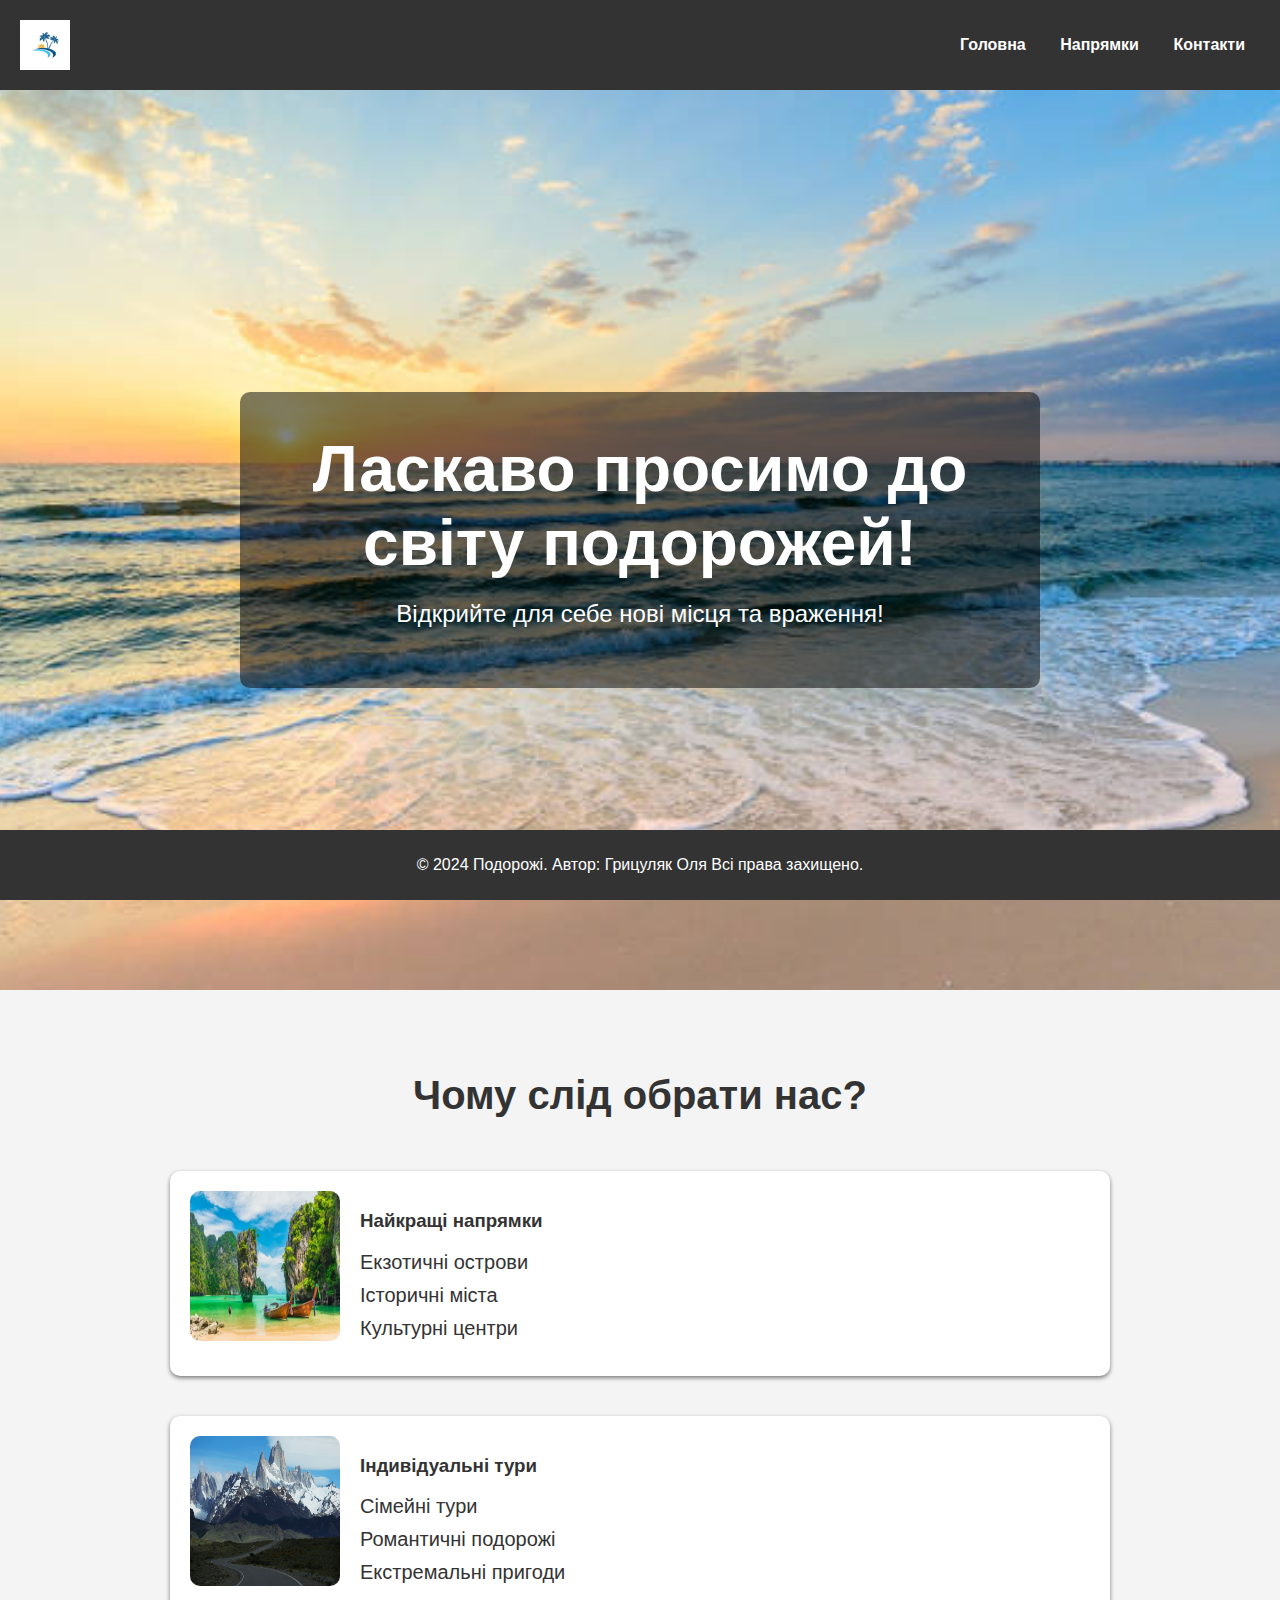
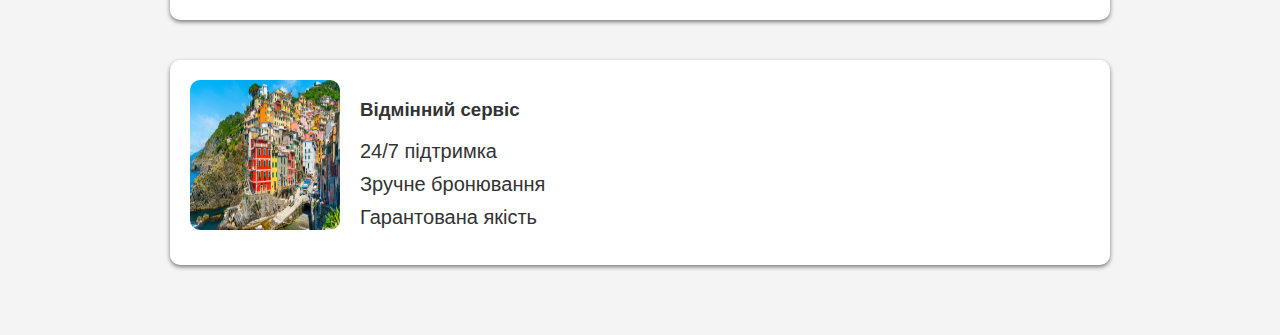
<file: index.html>
<!DOCTYPE html>
<html lang="uk">
<head>
    <meta charset="UTF-8">
    <title>Подорожі — Головна</title>
    <link rel="stylesheet" href="style.css">
</head>
<body>

<header class="head">
    <img src="img/logo.png.jpg" class="logo" alt="логотип">
    <nav class="menu">
        <ul class="menu-links">
            <li class="menu-item"><a href="index.html" class="menu-item-link">Головна</a></li>
            <li class="menu-item"><a href="destinations.html" class="menu-item-link">Напрямки</a></li>
            <li class="menu-item"><a href="contact.html" class="menu-item-link">Контакти</a></li>
        </ul>
    </nav>
</header>

<section class="hero">
    <div class="hero-info">
        <h1 class="hero-title">Ласкаво просимо до світу подорожей!</h1>
        <p class="hero-text">Відкрийте для себе нові місця та враження!</p>
    </div>
</section>

<section class="intro">
    <h2 class="intro-title">Чому слід обрати нас?</h2>

    <div class="card">
        <img src="img/d1.jpg.webp" class="card-img" alt="">
        <div class="card-content">
            <h3 class="card-title">Найкращі напрямки</h3>
            <ul class="card-list">
                <li class="card-list-item">Екзотичні острови</li>
                <li class="card-list-item">Історичні міста</li>
                <li class="card-list-item">Культурні центри</li>
            </ul>
        </div>
    </div>

    <div class="card">
        <img src="img/d2.jpg.jpg" class="card-img" alt="">
        <div class="card-content">
            <h3 class="card-title">Індивідуальні тури</h3>
            <ul class="card-list">
                <li class="card-list-item">Сімейні тури</li>
                <li class="card-list-item">Романтичні подорожі</li>
                <li class="card-list-item">Екстремальні пригоди</li>
            </ul>
        </div>
    </div>

    <div class="card">
        <img src="img/d3.jpg.jpg" class="card-img" alt="">
        <div class="card-content">
            <h3 class="card-title">Відмінний сервіс</h3>
            <ul class="card-list">
                <li class="card-list-item">24/7 підтримка</li>
                <li class="card-list-item">Зручне бронювання</li>
                <li class="card-list-item">Гарантована якість</li>
            </ul>
        </div>
    </div>
</section>

<footer class="footer">
    <p class="footer-info">© 2024 Подорожі. Автор: Грицуляк Оля Всі права захищено.</p>
</footer>

</body>
</html>
</file>
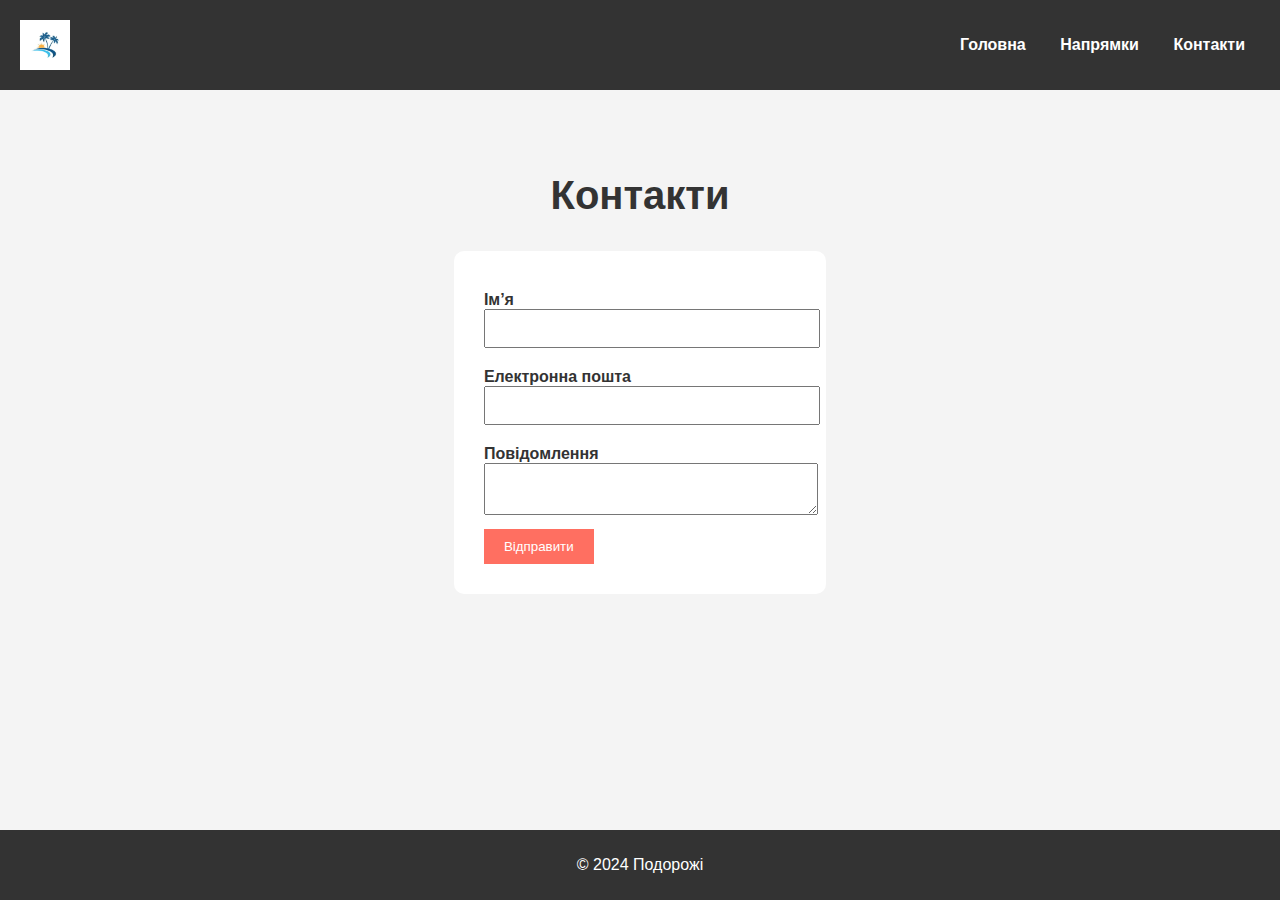
<file: contact.html>
<!DOCTYPE html>
<html lang="uk">
<head>
    <meta charset="UTF-8">
    <title>Подорожі — Контакти</title>
    <link rel="stylesheet" href="style.css">
</head>
<body>

<header class="head">
    <img src="img/logo.png.jpg" class="logo">
    <nav class="menu">
        <ul class="menu-links">
            <li class="menu-item"><a href="index.html" class="menu-item-link">Головна</a></li>
            <li class="menu-item"><a href="destinations.html" class="menu-item-link">Напрямки</a></li>
            <li class="menu-item"><a href="contact.html" class="menu-item-link">Контакти</a></li>
        </ul>
    </nav>
</header>

<section class="contact">
    <h2 class="contact-title">Контакти</h2>

    <form class="form">
        <label class="form-label">Ім’я</label>
        <input type="text" class="form-input">

        <label class="form-label">Електронна пошта</label>
        <input type="email" class="form-input">

        <label class="form-label">Повідомлення</label>
        <textarea class="form-textarea"></textarea>

        <button class="form-button">Відправити</button>
    </form>
</section>

<footer class="footer">
    <p class="footer-info">© 2024 Подорожі</p>
</footer>

</body>
</html>
</file>
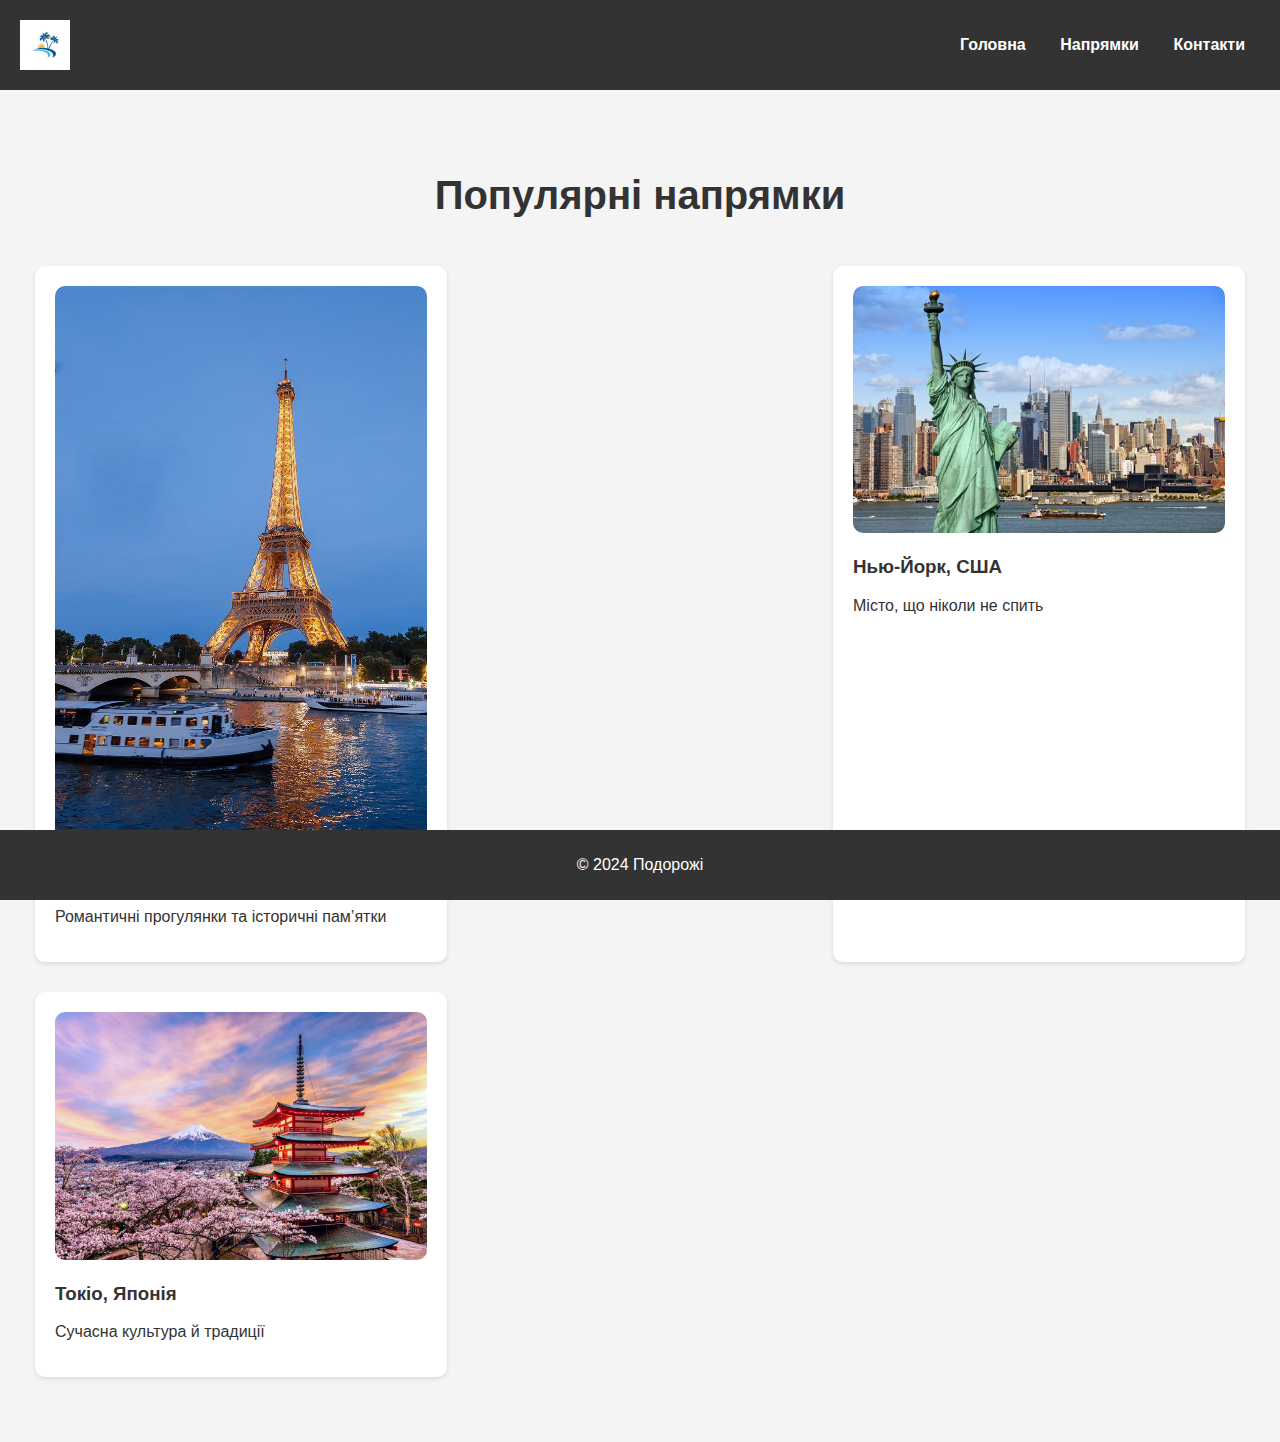
<file: destinations.html>
<!DOCTYPE html>
<html lang="uk">
<head>
    <meta charset="UTF-8">
    <title>Подорожі — Напрямки</title>
    <link rel="stylesheet" href="style.css">
</head>
<body>

<header class="head">
    <img src="img/logo.png.jpg" class="logo" alt="логотип">
    <nav class="menu">
        <ul class="menu-links">
            <li class="menu-item"><a href="index.html" class="menu-item-link">Головна</a></li>
            <li class="menu-item"><a href="destinations.html" class="menu-item-link">Напрямки</a></li>
            <li class="menu-item"><a href="contact.html" class="menu-item-link">Контакти</a></li>
        </ul>
    </nav>
</header>

<section class="destinations">
    <h2 class="destinations-title">Популярні напрямки</h2>
    <div class="destinations-container">

        <div class="destination">
            <img src="img/paris.jpg.jpg" class="destination-img">
            <h3 class="destination-title">Париж, Франція</h3>
            <p class="destination-text">Романтичні прогулянки та історичні пам’ятки</p>
        </div>

        <div class="destination">
            <img src="img/newyork.jpg.png" class="destination-img">
            <h3 class="destination-title">Нью-Йорк, США</h3>
            <p class="destination-text">Місто, що ніколи не спить</p>
        </div>

        <div class="destination">
            <img src="img/tokyo.jpg.jpg" class="destination-img">
            <h3 class="destination-title">Токіо, Японія</h3>
            <p class="destination-text">Сучасна культура й традиції</p>
        </div>

    </div>
</section>

<footer class="footer">
    <p class="footer-info">© 2024 Подорожі</p>
</footer>

</body>
</html>
</file>
<file: style.css>
body {
    margin: 0;
    padding: 0;
    font-family: Arial;
    color: #333;
    background-color: #f4f4f4;
}

.head {
    display: flex;
    justify-content: space-between;
    align-items: center;
    background: #333;
    color: #fff;
    padding: 20px;
}

.logo {
    width: 50px;
}

.menu-links {
    list-style: none;
    margin: 0;
    padding: 0;
}

.menu-item {
    display: inline;
    margin: 0 15px;
}

.menu-item-link {
    color: #fff;
    text-decoration: none;
    font-weight: bold;
}

.menu-item-link:hover {
    color: #ff6f61;
}

.hero {
    display: flex;
    justify-content: center;
    align-items: center;
    background: url("img/heroback.jpg.jpg") no-repeat center/cover;
    height: 100vh;
    color: white;
    text-align: center;
}

.hero-info {
    background: rgba(0,0,0,0.5);
    padding: 40px;
    border-radius: 10px;
    width: 720px;
}

.hero-title {
    font-size: 64px;
    margin: 0;
}

.hero-text {
    font-size: 24px;
    margin: 20px 0;
}

/* Intro & Contact */
.intro, .contact, .destinations {
    display: flex;
    flex-direction: column;
    align-items: center;
    padding: 50px 20px;
}

.intro-title, .contact-title, .destinations-title {
    font-size: 40px;
}

.card {
    display: flex;
    background: white;
    padding: 20px;
    margin: 20px 0;
    width: 900px;
    border-radius: 10px;
    box-shadow: 0 2px 4px rgba(0,0,0,0.5);
}

.card-img {
    width: 150px;
    height: 150px;
    margin-right: 20px;
    border-radius: 10px;
}

.card-list {
    list-style: none;
    padding: 0;
}

.card-list-item {
    font-size: 20px;
    margin: 10px 0;
}

/* Destinations */
.destinations-container {
    display: flex;
    justify-content: space-between;
    flex-wrap: wrap;
}

.destination {
    width: 30%;
    background: white;
    padding: 20px;
    margin: 15px;
    border-radius: 10px;
    box-shadow: 0 2px 4px rgba(0,0,0,0.1);
}

.destination:hover {
    box-shadow: 0 2px 4px rgba(0,0,0,0.5);
}

.destination-img {
    width: 100%;
    border-radius: 10px;
}

.form {
    background: white;
    padding: 30px;
    max-width: 600px;
    border-radius: 10px;
}

.form-label {
    display: block;
    font-weight: bold;
    margin-top: 10px;
}

.form-input, .form-textarea {
    width: 100%;
    padding: 10px;
    margin-bottom: 10px;
}

.form-button {
    background: #ff6f61;
    color: white;
    border: none;
    padding: 10px 20px;
    cursor: pointer;
}

.form-button:hover {
    background: #e55a50;
}

.footer {
    position: fixed;
    bottom: 0;
    width: 100%;
    background: #333;
    color: white;
    text-align: center;
    padding: 10px 0;
}
</file>
